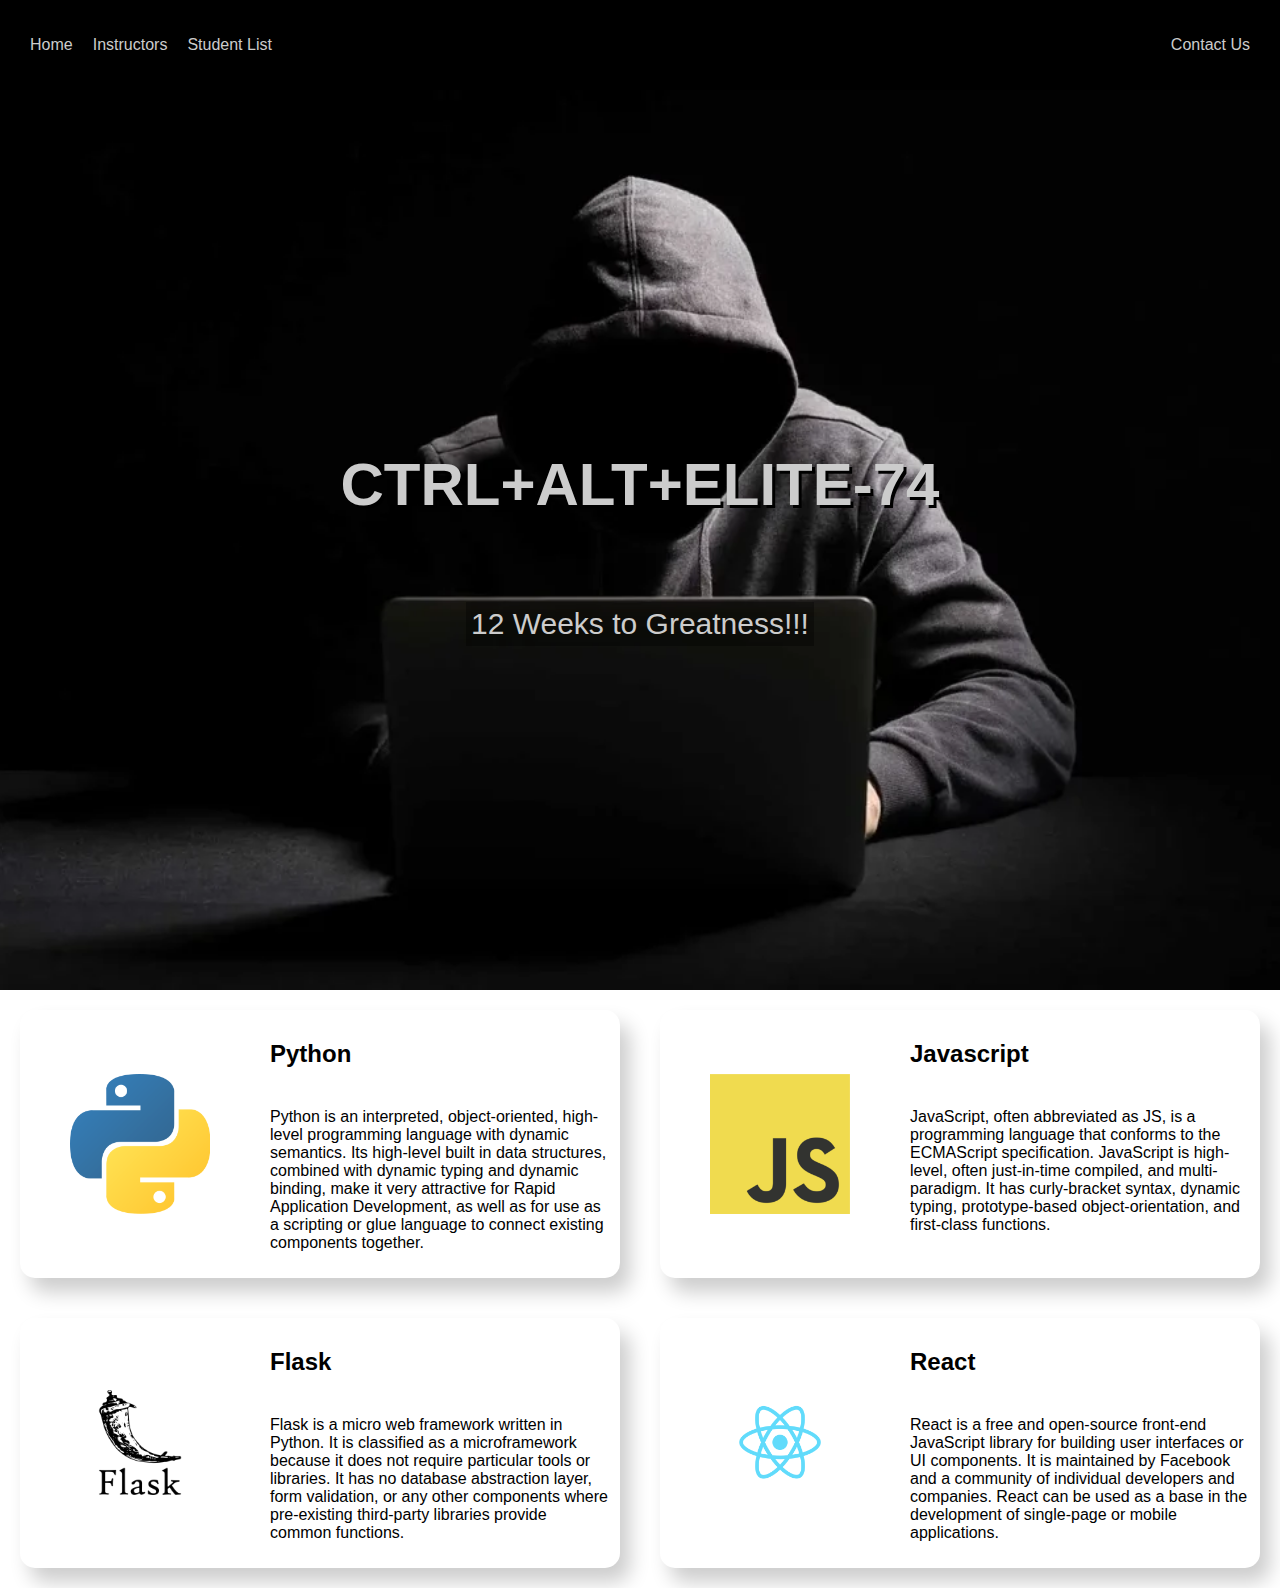
<file: index.html>
<!DOCTYPE html>
<html lang="en">

<head>
  <meta charset="UTF-8" />
  <meta http-equiv="X-UA-Compatible" content="IE=edge" />
  <meta name="viewport" content="width=device-width, initial-scale=1.0" />
  <link rel="stylesheet" href="static/css/style.css" />
  <title>Ctrl-Alt-Elite-74</title>
</head>

<body>
  <!-- Navbar Section -->
  <nav>
    <ul class="navlist">
      <li class="navlist__listitem">
        <a class="navlist__link" href="#">Home</a>
      </li>
      <li class="navlist__listitem">
        <a class="navlist__link" href="#">Instructors</a>
      </li>
      <li class="navlist__listitem">
        <a class="navlist__link" href="#">Student List</a>
      </li>
      <li id="lastitem" class="navlist__listitem">
        <a class="navlist__link" href="#">Contact Us</a>
      </li>
    </ul>
  </nav>
  <!-- Hero Section -->

  <div class="hero__container">
    <h1 class="hero__text--large">CTRL+ALT+ELITE-74</h1>
    <br />
    <h2 class="hero__text--small">12 Weeks to Greatness!!!</h2>
  </div>


  <!-- Card Section -->
  <div class="grid__container">

    <div class="card">
      <img src="static/images/python_logo.png" alt="" class="card__img" />
      <div class="card__textbox">
        <!-- Note that the textbox itslef is to lay the elements out in block vs. inline -->
        <h2 class="card__title">Python</h2>
        <p class="card__text">
          Python is an interpreted, object-oriented, high-level programming
          language with dynamic semantics. Its high-level built in data
          structures, combined with dynamic typing and dynamic binding, make it
          very attractive for Rapid Application Development, as well as for use
          as a scripting or glue language to connect existing components
          together.
        </p>
      </div>
    </div>
    
    <div class="card">
      <img src="static/images/js_logo.png" alt="" class="card__img" />
      <div class="card__textbox">
        <!-- Note that the textbox itslef is to lay the elements out in block vs. inline -->
        <h2 class="card__title">Javascript</h2>
        <p class="card__text">
          JavaScript, often abbreviated as JS, is a programming language that
          conforms to the ECMAScript specification. JavaScript is high-level,
          often just-in-time compiled, and multi-paradigm. It has curly-bracket
          syntax, dynamic typing, prototype-based object-orientation, and
          first-class functions.
        </p>
      </div>
    </div>
    
    <div class="card">
      <img src="static/images/flask-logo.png" alt="" class="card__img" />
      <div class="card__textbox">
        <!-- Note that the textbox itslef is to lay the elements out in block vs. inline -->
        <h2 class="card__title">Flask</h2>
        <p class="card__text">
          Flask is a micro web framework written in Python. It is classified as
          a microframework because it does not require particular tools or
          libraries. It has no database abstraction layer, form validation, or
          any other components where pre-existing third-party libraries provide
          common functions.
        </p>
      </div>
    </div>
    
    <div class="card">
      <img src="static/images/react_logo.png" alt="" class="card__img" />
      <div class="card__textbox">
        <!-- Note that the textbox itslef is to lay the elements out in block vs. inline -->
        <h2 class="card__title">React</h2>
        <p class="card__text">
          React is a free and open-source front-end JavaScript library for building user interfaces or UI components. It
          is maintained by Facebook and a community of individual developers and companies. React can be used as a base in
          the development of single-page or mobile applications.
        </p>
      </div>
    </div>
  </div>
    
    
    
    
  </body>
  
  </html>
</file>
<file: static/css/style.css>
/* GLOBAL SECTION /
/* Define a color palette using CSS variables */
:root {
    --color-light-text: #ccc;
    --color-dark-text: #333;
}

/* Set box sizing of all elements */
/* The default behavior of the model is content-box,
border box reduces the height and width of the content
to account for the border and padding.  */
*, *::after, *::before {
    box-sizing: border-box; /* 1 */
}


/* setting the default font size of all elements which inherit from the
HTML element to 62.5% ensureest that 1 rem equals 10 pixels, which means that
the default p tag font size will be 10 px instead of the web starndard of 16 px */
html {
    font-size: 62.5%
}

body {
    /* Normalize rendering across browsers using margin: 0 on the body */
    margin: 0px; 

    /* Set the default typography for all body elements */
    font-family: Arial, Helvetica, sans-serif;
    font-size: 1.6rem;
}

/* NAVBAR SECTION */

/* Element selector to show that we can select a specific element */
nav {
    background: black;
    padding: 1rem
}

.navlist {
    padding: 1rem;
    display: flex;
    align-items: center;
    flex-direction: column;
    list-style: none;
}

.navlist__listitem{
    padding: .5rem;
}

.navlist__link {
    color: var(--color-light-text);
    text-decoration: none;
    transition-property: color;
    transition-duration: .2s;
    transition-property: box-shadow;
    transition-duration: .05s;


}

.navlist__link:hover {
    color: black;
    background: white;
    box-shadow: 0rem 0rem 1rem 1rem white;
}


@media screen and (min-width:768px) {
   .navlist {
       flex-direction: row;
       justify-content: flex-start;
   }

   .navlist__listitem {
       margin: 0 1rem;
       padding: 0rem;
   }

   #lastitem {
       margin-left: auto;
   }

}


/* Hero Section */

.hero__text--large {
    font-family: 'Poppins', sans-serif;
    font-weight: 900;
    text-shadow: 3px 3px black;
    word-spacing: .5rem;
    font-size: 2.5rem
}

.hero__text--small {
    font-family: 'Poppins', sans-serif;
    font-weight: 300;
    padding: 5px;
    background-color:rgba(0,0,0,.35);
    font-size: 2rem
}

.hero__container {
    align-items: center;
    background: url(../images/hacker-at-night_ekdu3o_c_scale\,w_768.webp)
        no-repeat;
    background-size: cover;
    background-position: center;
    color: var(--color-light-text);
    display: flex;
    flex-direction: column;
    height: 100vh;
    justify-content: center;
    text-align: center;
}


@media screen and (min-width: 768px) {
    .hero__text--large {
        font-size: 4.5rem;
    }
}

@media screen and (min-width: 1024px) {
    .hero__container {
        background: url(../images/hacker-at-night_ekdu3o_c_scale\,w_1024.webp);
        background-size: cover;
        background-position: center;
    }
    .hero__text--large {
        font-size: 6rem;
    }
    .hero__text--small {
        font-size: 3rem
    }
}

@media screen and (min-width: 1440px) {
    .hero__container {
        background: url(../images/hacker-at-night_ekdu3o_c_scale\,w_1400.webp);
        background-size: cover;
        background-position: center;
    }
    .hero__text--large {
        font-size: 9rem
    }
    .hero__text--small {
        font-size: 4rem;
    }
}



.card {
    display: flex;
    flex-direction: column;
    max-width: 100%;
    box-shadow: 1rem 1.4rem 2rem rgba(0, 0, 0, .2);
    margin: 20px;
    border-radius: 15px;
}

.card__img {
    padding: 5rem;
    max-width:60%;
    align-self: center;

} 

.card__title {
    padding: 1rem;
}

.card__text {
    padding:1rem;
}

@media screen and (min-width: 768px) {
   .card {
       flex-direction:row;
       max-width: 100%;
   }
   .card__img {
       max-width:240px;
   }
}

@media screen and (min-width: 1024px) {

    .grid__container {
        display: grid;
        grid-template-columns: 1fr 1fr;
}

}
</file>
